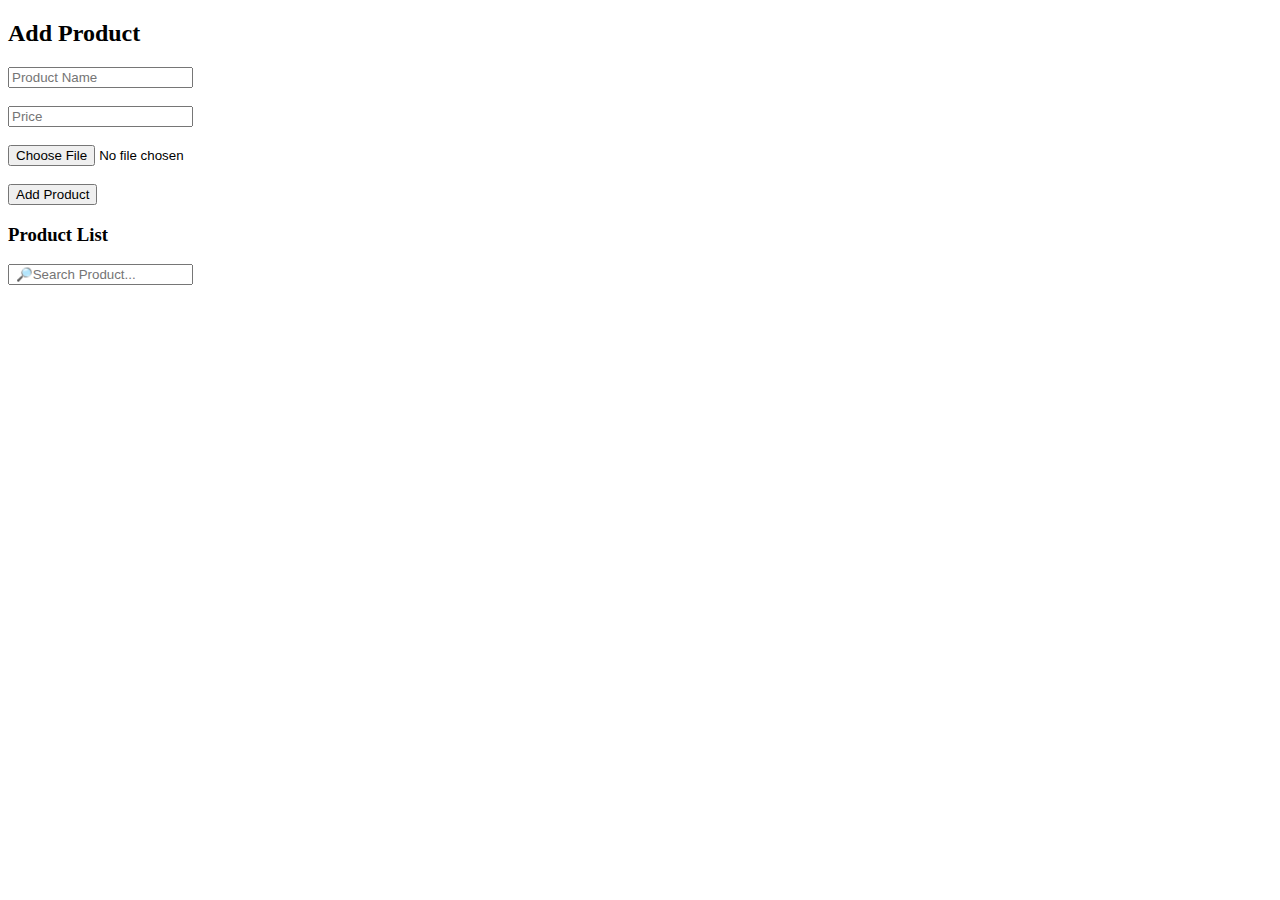
<file: ajax/index.html>
<!DOCTYPE html>
<html lang="en">
<head>
    <meta charset="UTF-8">
    <meta name="viewport" content="width=device-width, initial-scale=1.0">
    <title>ajax-example</title>
     <script src="https://code.jquery.com/jquery-3.6.0.min.js"></script>
</head>
<body>
    <h2>Add Product</h2>

      <form id="productForm" enctype="multipart/form-data">
        <input type="text" name="name" placeholder="Product Name" required>   <br><br>
        <input type="number" name="price" placeholder="Price" required><br><br>
        <input type="file" name="image" required><br><br>
        <button type="submit">Add Product</button>
    </form>

      <h3>Product List</h3>
      <input type="text" id="searchBox" placeholder=" 🔎Search Product..." style="margin-bottom:20px;">
    <div id="productList"></div>


    <script>

     $("#productForm").on("submit",function(e)
        {
            e.preventDefault();
            var formData = new FormData(this);

            $.ajax({

            url: "insert_product.php",
            type: "POST",
            data: formData,
            contentType: false,
            processData: false,
             success: function(response){
                alert(response);
                loadProducts();
                $("#productForm")[0].reset();
            }

            });

        });

        function loadProducts()
        {
             $.ajax({

            url: "fetch_product.php",
            type: "GET",
            
             success: function(data){
                $("#productList").html(data);
            }

            }); 
        }

        $("#searchBox").on("keyup", function() {
            var query = $(this).val();
            $.ajax({
                url: "search_product.php",
                type: "GET",
                data: { query },
                success: function(data) {
                    $("#productList").html(data);
                }
            });
        });

         

    </script>
</body>
</html>
</file>
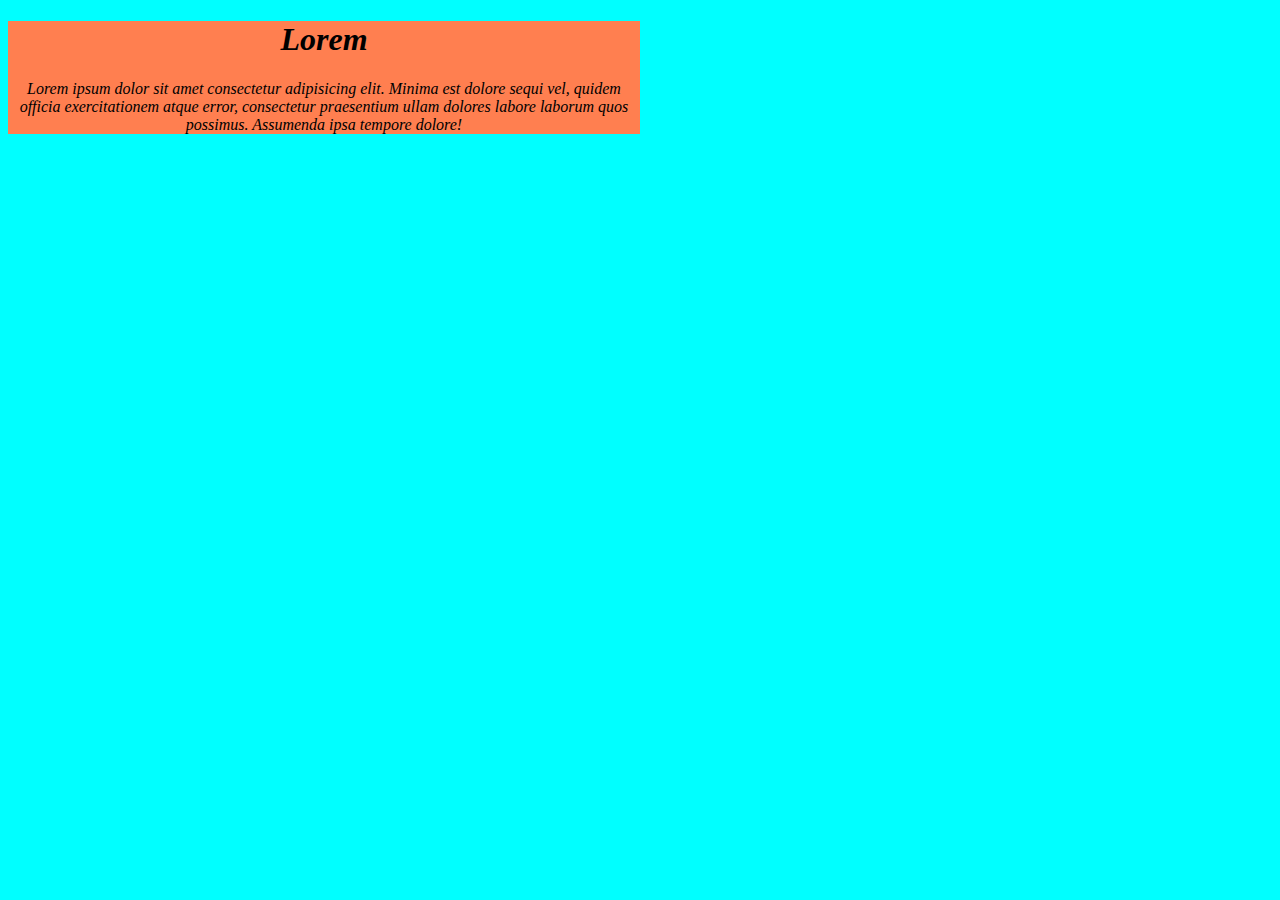
<file: css/inline_css1.html>
<!DOCTYPE html>
<html lang="en">
<head>
    <meta charset="UTF-8">
    <meta name="viewport" content="width=device-width, initial-scale=1.0">
    <title>Document</title>
</head>
<body style="background-color: aqua;">
    <div style="background-color: coral; font-style: italic;font-family: cursive;width: 50%;text-align: center;">
    <h1 align="center">Lorem</h1>
    <div>
        <p>
            Lorem ipsum dolor sit amet consectetur adipisicing elit. Minima est dolore sequi vel, quidem officia exercitationem atque error, consectetur praesentium ullam dolores labore laborum quos possimus. Assumenda ipsa tempore dolore!
        </p>
    </div>
    </div>
</body>
</html>
</file>
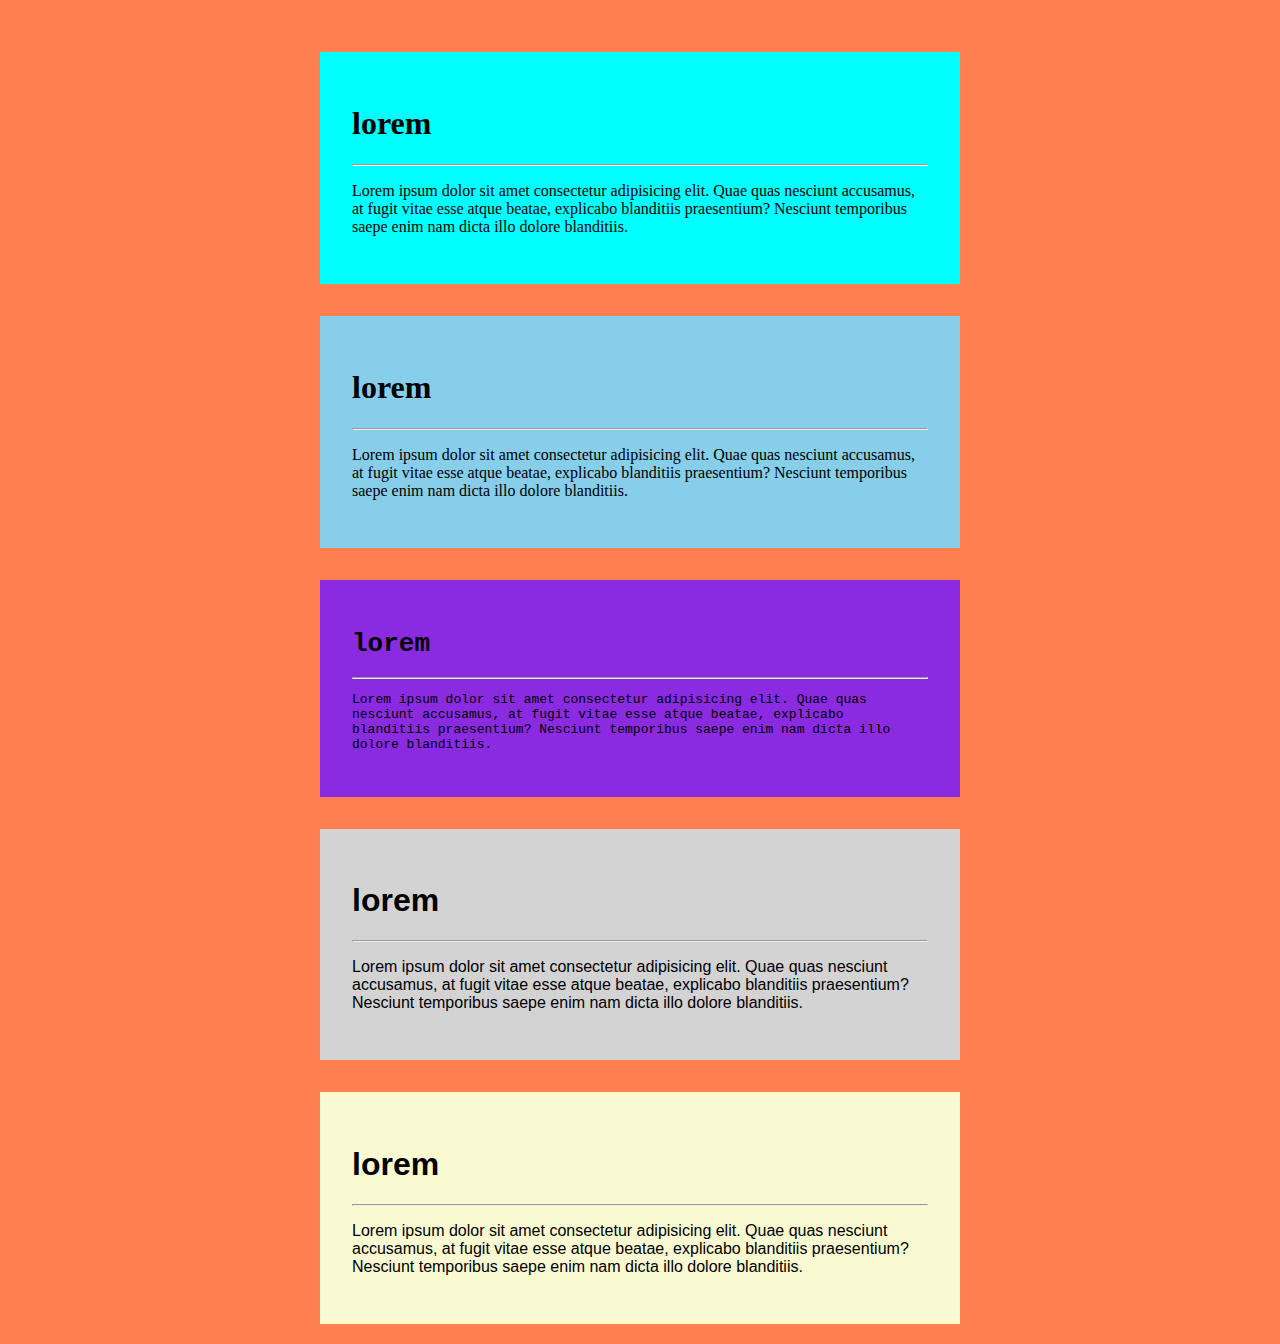
<file: css/internal_css1.html>
<!DOCTYPE html>
<html lang="en">
<head>
    <meta charset="UTF-8">
    <meta name="viewport" content="width=device-width, initial-scale=1.0">
    <title>Document</title>
    <style>
        body{
            background-color: coral;
            width: 50%;
            height: auto;
            margin: auto;
            padding: 20px;
        
            
        }
        .child1{
            background-color: aqua;
            padding: 5%;
            margin: auto;
            margin-top: 5%;
            font-family: cursive;
        }
        .child2{
            background-color: skyblue;
            padding: 5%;
            margin: auto;
            margin-top: 5%;
            font-family: Georgia, 'Times New Roman', Times, serif;

        }
        .child3{
            background-color: blueviolet;
            padding: 5%;
            margin: auto;
            margin-top: 5%;
            font-family: monospace;
        }
        .child4{
            background-color: lightgray;
            padding: 5%;
            margin: auto;
            margin-top: 5%;
            font-family: sans-serif;

        }
        .child5{
            background-color: lightgoldenrodyellow;
            padding: 5%;
            margin: auto;
            margin-top: 5%;
            font-family: 'Trebuchet MS', 'Lucida Sans Unicode', 'Lucida Grande', 'Lucida Sans', Arial, sans-serif;
        }
    
    </style>
</head>
<body>
    <div class="child1">
    <h1>lorem</h1>
    <hr>
    <p>Lorem ipsum dolor sit amet consectetur adipisicing elit. Quae quas nesciunt accusamus, at fugit vitae esse atque beatae, explicabo blanditiis praesentium? Nesciunt temporibus saepe enim nam dicta illo dolore blanditiis.</p>
    </div>

     <div class="child2">
    <h1>lorem</h1>
    <hr>
    <p>Lorem ipsum dolor sit amet consectetur adipisicing elit. Quae quas nesciunt accusamus, at fugit vitae esse atque beatae, explicabo blanditiis praesentium? Nesciunt temporibus saepe enim nam dicta illo dolore blanditiis.</p>
    </div>

     <div class="child3">
    <h1>lorem</h1>
    <hr>
    <p>Lorem ipsum dolor sit amet consectetur adipisicing elit. Quae quas nesciunt accusamus, at fugit vitae esse atque beatae, explicabo blanditiis praesentium? Nesciunt temporibus saepe enim nam dicta illo dolore blanditiis.</p>
    </div>

     <div class="child4">
    <h1>lorem</h1>
    <hr>
    <p>Lorem ipsum dolor sit amet consectetur adipisicing elit. Quae quas nesciunt accusamus, at fugit vitae esse atque beatae, explicabo blanditiis praesentium? Nesciunt temporibus saepe enim nam dicta illo dolore blanditiis.</p>
    </div>

     <div class="child5">
    <h1>lorem</h1>
    <hr>
    <p>Lorem ipsum dolor sit amet consectetur adipisicing elit. Quae quas nesciunt accusamus, at fugit vitae esse atque beatae, explicabo blanditiis praesentium? Nesciunt temporibus saepe enim nam dicta illo dolore blanditiis.</p>
    </div>
</body>
</html>
</file>
